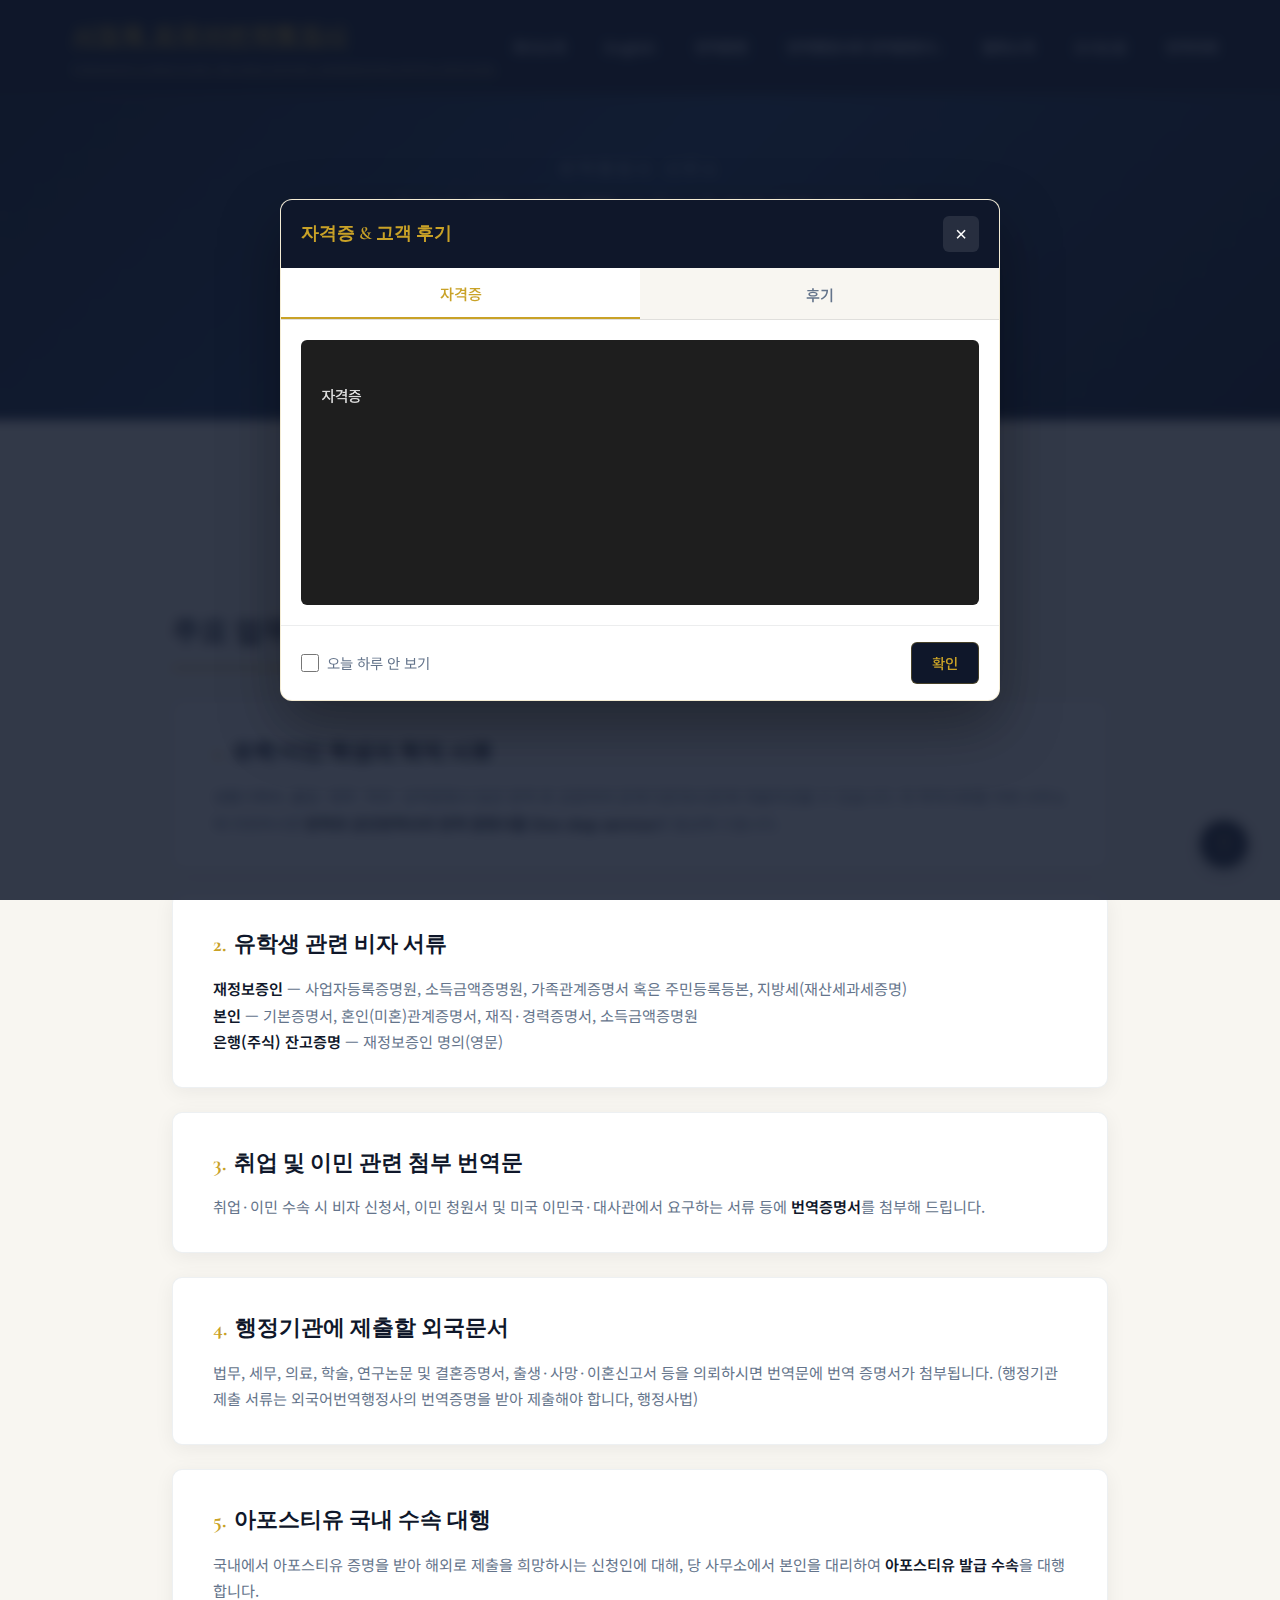
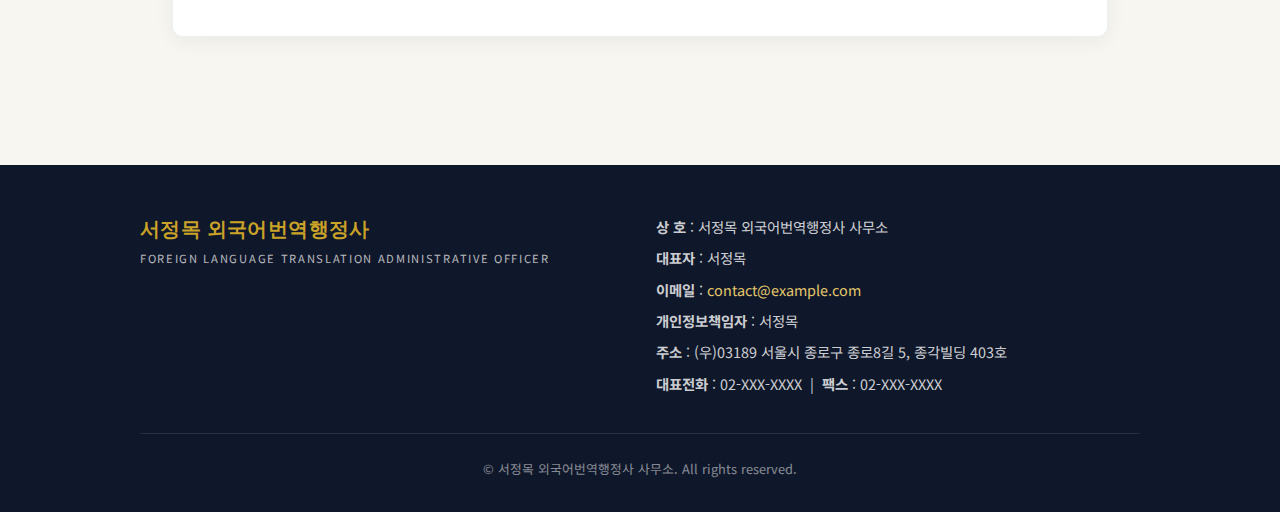
<file: index.html>
<!DOCTYPE html>
<html lang="ko">
<head>
  <meta charset="UTF-8" />
  <meta name="viewport" content="width=device-width, initial-scale=1.0" />
  <title>회사소개 | 서정목 외국어번역행정사</title>
  <link rel="preconnect" href="https://fonts.googleapis.com" />
  <link rel="preconnect" href="https://fonts.gstatic.com" crossorigin />
  <link href="https://fonts.googleapis.com/css2?family=Cormorant+Garamond:ital,wght@0,400;0,600;0,700;1,400&family=Noto+Sans+KR:wght@300;400;500;600;700&display=swap" rel="stylesheet" />
  <style>
    :root {
      --navy: #0f172a;
      --navy-mid: #1e3a5f;
      --navy-light: #2d4a6f;
      --gold: #c9a227;
      --gold-light: #e5c76b;
      --cream: #f8f6f1;
      --white: #ffffff;
      --text: #1e293b;
      --text-muted: #64748b;
    }

    * {
      margin: 0;
      padding: 0;
      box-sizing: border-box;
    }

    html {
      scroll-behavior: smooth;
    }

    body {
      font-family: 'Noto Sans KR', sans-serif;
      color: var(--text);
      background: var(--cream);
      line-height: 1.7;
      font-weight: 400;
    }

    .header {
      position: fixed;
      top: 0;
      left: 0;
      right: 0;
      z-index: 1000;
      background: rgba(15, 23, 42, 0.95);
      backdrop-filter: blur(12px);
      border-bottom: 1px solid rgba(201, 162, 39, 0.2);
      transition: background 0.3s ease;
    }

    .header-inner {
      max-width: 1200px;
      margin: 0 auto;
      padding: 1rem 2rem;
      display: flex;
      align-items: center;
      justify-content: space-between;
    }

    .logo {
      font-family: 'Cormorant Garamond', serif;
      font-size: 1.5rem;
      font-weight: 700;
      color: var(--gold);
      letter-spacing: 0.02em;
    }

    .logo-sub {
      font-size: 0.7rem;
      font-weight: 400;
      color: rgba(255,255,255,0.8);
      letter-spacing: 0.15em;
      text-transform: uppercase;
      margin-top: 2px;
      white-space: nowrap;
    }

    .nav {
      display: flex;
      align-items: center;
      gap: 0.5rem;
    }

    .nav a {
      color: rgba(255,255,255,0.9);
      text-decoration: none;
      font-size: 0.9rem;
      font-weight: 500;
      padding: 0.5rem 1rem;
      border-radius: 4px;
      transition: color 0.2s, background 0.2s;
      white-space: nowrap;
    }

    .nav a:hover {
      color: var(--gold-light);
      background: rgba(201, 162, 39, 0.1);
    }

    .nav-dropdown {
      position: relative;
    }

    .nav-dropdown > a::after {
      content: ' ▾';
      font-size: 0.7em;
      opacity: 0.8;
    }

    .nav-dropdown-menu {
      position: absolute;
      top: 100%;
      left: 0;
      min-width: 180px;
      background: var(--navy);
      border: 1px solid rgba(201, 162, 39, 0.2);
      border-radius: 6px;
      padding: 0.5rem 0;
      opacity: 0;
      visibility: hidden;
      transform: translateY(-8px);
      transition: opacity 0.2s, transform 0.2s, visibility 0.2s;
      box-shadow: 0 10px 40px rgba(0,0,0,0.3);
    }

    .nav-dropdown:hover .nav-dropdown-menu {
      opacity: 1;
      visibility: visible;
      transform: translateY(0);
    }

    .nav-dropdown-menu a {
      display: block;
      padding: 0.6rem 1.2rem;
      color: rgba(255,255,255,0.9);
      border: none;
      border-radius: 0;
    }

    .nav-dropdown-menu a:hover {
      background: rgba(201, 162, 39, 0.15);
      color: var(--gold-light);
    }

    .hero {
      min-height: 420px;
      background: linear-gradient(135deg, var(--navy) 0%, var(--navy-mid) 50%, #0f172a 100%);
      display: flex;
      align-items: center;
      justify-content: center;
      text-align: center;
      padding: 8rem 2rem 4rem;
      position: relative;
      overflow: hidden;
    }

    .hero::before {
      content: '';
      position: absolute;
      top: 0;
      left: 0;
      right: 0;
      bottom: 0;
      background: url("data:image/svg+xml,%3Csvg width='60' height='60' viewBox='0 0 60 60' xmlns='http://www.w3.org/2000/svg'%3E%3Cg fill='none' fill-rule='evenodd'%3E%3Cg fill='%23c9a227' fill-opacity='0.04'%3E%3Cpath d='M36 34v-4h-2v4h-4v2h4v4h2v-4h4v-2h-4zm0-30V0h-2v4h-4v2h4v4h2V6h4V4h-4zM6 34v-4H4v4H0v2h4v4h2v-4h4v-2H6zM6 4V0H4v4H0v2h4v4h2V6h4V4H6z'/%3E%3C/g%3E%3C/g%3E%3C/svg%3E");
      opacity: 0.6;
    }

    .hero-content {
      position: relative;
      z-index: 1;
    }

    .hero-tag {
      font-size: 0.75rem;
      letter-spacing: 0.25em;
      text-transform: uppercase;
      color: var(--gold);
      margin-bottom: 1rem;
      font-weight: 500;
    }

    .hero h1 {
      font-family: 'Cormorant Garamond', serif;
      font-size: clamp(2rem, 5vw, 3rem);
      font-weight: 700;
      color: var(--white);
      margin-bottom: 0.5rem;
      letter-spacing: 0.02em;
    }

    .hero p {
      color: rgba(255,255,255,0.85);
      font-size: 1.05rem;
      max-width: 560px;
      margin: 0 auto;
      font-weight: 300;
    }

    main {
      max-width: 1000px;
      margin: 0 auto;
      padding: 4rem 2rem 6rem;
    }

    .intro {
      text-align: center;
      margin-bottom: 4rem;
    }

    .intro p {
      font-size: 1.1rem;
      color: var(--text);
      max-width: 720px;
      margin: 0 auto 1rem;
    }

    .intro strong {
      color: var(--navy);
      font-weight: 600;
    }

    .section-title {
      font-family: 'Cormorant Garamond', serif;
      font-size: 1.75rem;
      font-weight: 700;
      color: var(--navy);
      margin-bottom: 2rem;
      padding-bottom: 0.75rem;
      border-bottom: 2px solid var(--gold);
      display: inline-block;
    }

    .services {
      display: grid;
      gap: 1.5rem;
    }

    .service-card {
      background: var(--white);
      border-radius: 10px;
      padding: 2rem 2rem 2rem 2.5rem;
      border: 1px solid rgba(30, 58, 95, 0.08);
      box-shadow: 0 4px 20px rgba(15, 23, 42, 0.06);
      transition: transform 0.25s ease, box-shadow 0.25s ease, border-color 0.25s;
      position: relative;
      overflow: hidden;
    }

    .service-card::before {
      content: '';
      position: absolute;
      left: 0;
      top: 0;
      bottom: 0;
      width: 4px;
      background: linear-gradient(180deg, var(--gold), var(--gold-light));
      opacity: 0;
      transition: opacity 0.25s;
    }

    .service-card:hover {
      transform: translateY(-4px);
      box-shadow: 0 12px 40px rgba(15, 23, 42, 0.12);
      border-color: rgba(201, 162, 39, 0.25);
    }

    .service-card:hover::before {
      opacity: 1;
    }

    .service-card h3 {
      font-family: 'Cormorant Garamond', serif;
      font-size: 1.35rem;
      font-weight: 600;
      color: var(--navy);
      margin-bottom: 0.75rem;
      display: flex;
      align-items: center;
      gap: 0.5rem;
    }

    .service-card h3 .num {
      color: var(--gold);
      font-weight: 700;
    }

    .service-card p {
      color: var(--text-muted);
      font-size: 0.95rem;
      line-height: 1.75;
    }

    .service-card p strong {
      color: var(--navy);
      font-weight: 600;
    }

    .back-to-top {
      position: fixed;
      bottom: 2rem;
      right: 2rem;
      width: 48px;
      height: 48px;
      background: var(--navy);
      color: var(--gold);
      border: 1px solid rgba(201, 162, 39, 0.3);
      border-radius: 50%;
      display: flex;
      align-items: center;
      justify-content: center;
      text-decoration: none;
      font-size: 1.25rem;
      opacity: 0.9;
      transition: transform 0.2s, opacity 0.2s;
      z-index: 100;
      box-shadow: 0 4px 20px rgba(15, 23, 42, 0.3);
    }

    .back-to-top:hover {
      opacity: 1;
      transform: translateY(-4px);
    }

    .footer {
      background: var(--navy);
      color: rgba(255,255,255,0.9);
      padding: 3rem 2rem 2rem;
      margin-top: 2rem;
    }

    .footer-inner {
      max-width: 1000px;
      margin: 0 auto;
      display: grid;
      grid-template-columns: 1fr 1fr;
      gap: 2rem;
      align-items: start;
    }

    .footer-brand .logo {
      color: var(--gold);
      font-size: 1.25rem;
    }

    .footer-brand .logo-sub {
      color: rgba(255,255,255,0.7);
      white-space: nowrap;
    }

    .footer-info {
      font-size: 0.9rem;
      line-height: 1.9;
      color: rgba(255,255,255,0.8);
    }

    .footer-info p {
      margin-bottom: 0.25rem;
    }

    .footer-info a {
      color: var(--gold-light);
      text-decoration: none;
    }

    .footer-info a:hover {
      text-decoration: underline;
    }

    .footer-bottom {
      max-width: 1000px;
      margin: 2rem auto 0;
      padding-top: 1.5rem;
      border-top: 1px solid rgba(255,255,255,0.1);
      font-size: 0.8rem;
      color: rgba(255,255,255,0.5);
      text-align: center;
    }

    @media (max-width: 768px) {
      .header-inner {
        flex-direction: column;
        gap: 1rem;
      }

      .nav {
        flex-wrap: nowrap;
        justify-content: flex-end;
        overflow-x: auto;
        -webkit-overflow-scrolling: touch;
        padding-bottom: 2px;
      }

      .nav a {
        font-size: 0.85rem;
        padding: 0.4rem 0.75rem;
        white-space: nowrap;
      }

      .hero {
        min-height: 360px;
        padding: 7rem 1.5rem 3rem;
      }

      .footer-inner {
        grid-template-columns: 1fr;
        text-align: center;
      }
    }

    /* 팝업 */
    .popup-overlay {
      position: fixed;
      inset: 0;
      background: rgba(15, 23, 42, 0.85);
      backdrop-filter: blur(6px);
      z-index: 2000;
      display: flex;
      align-items: center;
      justify-content: center;
      padding: 1.5rem;
      opacity: 0;
      visibility: hidden;
      transition: opacity 0.3s ease, visibility 0.3s ease;
    }

    .popup-overlay.is-open {
      opacity: 1;
      visibility: visible;
    }

    .popup-modal {
      background: var(--white);
      border-radius: 12px;
      max-width: 90vw;
      max-height: 90vh;
      width: 720px;
      box-shadow: 0 25px 60px rgba(0, 0, 0, 0.35);
      border: 1px solid rgba(201, 162, 39, 0.2);
      overflow: hidden;
      transform: scale(0.95);
      transition: transform 0.3s ease;
    }

    .popup-overlay.is-open .popup-modal {
      transform: scale(1);
    }

    .popup-header {
      display: flex;
      align-items: center;
      justify-content: space-between;
      padding: 1rem 1.25rem;
      background: var(--navy);
      color: var(--white);
    }

    .popup-header h3 {
      font-family: 'Cormorant Garamond', serif;
      font-size: 1.15rem;
      font-weight: 600;
      color: var(--gold);
    }

    .popup-close {
      width: 36px;
      height: 36px;
      border: none;
      background: rgba(255, 255, 255, 0.1);
      color: var(--white);
      border-radius: 6px;
      font-size: 1.25rem;
      cursor: pointer;
      display: flex;
      align-items: center;
      justify-content: center;
      transition: background 0.2s, color 0.2s;
    }

    .popup-close:hover {
      background: var(--gold);
      color: var(--navy);
    }

    .popup-tabs {
      display: flex;
      border-bottom: 1px solid rgba(15, 23, 42, 0.1);
      background: var(--cream);
    }

    .popup-tab {
      flex: 1;
      padding: 0.85rem 1rem;
      border: none;
      background: none;
      font-family: 'Noto Sans KR', sans-serif;
      font-size: 0.95rem;
      font-weight: 500;
      color: var(--text-muted);
      cursor: pointer;
      transition: color 0.2s, background 0.2s;
    }

    .popup-tab:hover {
      color: var(--navy);
    }

    .popup-tab.is-active {
      color: var(--gold);
      background: var(--white);
      border-bottom: 2px solid var(--gold);
    }

    .popup-body {
      padding: 1.25rem;
      max-height: 65vh;
      overflow-y: auto;
    }

    .popup-pane {
      display: none;
    }

    .popup-pane.is-active {
      display: block;
    }

    .popup-pane img {
      width: 100%;
      height: auto;
      display: block;
      border-radius: 6px;
    }

    .popup-footer {
      padding: 1rem 1.25rem;
      border-top: 1px solid rgba(15, 23, 42, 0.08);
      display: flex;
      align-items: center;
      justify-content: space-between;
      gap: 1rem;
      flex-wrap: wrap;
    }

    .popup-dont-show {
      display: flex;
      align-items: center;
      gap: 0.5rem;
      font-size: 0.9rem;
      color: var(--text-muted);
      cursor: pointer;
    }

    .popup-dont-show input {
      width: 18px;
      height: 18px;
      cursor: pointer;
      accent-color: var(--gold);
    }

    .popup-confirm {
      padding: 0.6rem 1.25rem;
      background: var(--navy);
      color: var(--gold);
      border: 1px solid rgba(201, 162, 39, 0.3);
      border-radius: 6px;
      font-family: 'Noto Sans KR', sans-serif;
      font-size: 0.9rem;
      font-weight: 500;
      cursor: pointer;
      transition: background 0.2s, color 0.2s;
    }

    .popup-confirm:hover {
      background: var(--navy-mid);
      color: var(--gold-light);
    }
  </style>
</head>
<body>
  <!-- 팝업: 자격증 / 후기 -->
  <div class="popup-overlay" id="welcomePopup" role="dialog" aria-modal="true" aria-labelledby="popupTitle">
    <div class="popup-modal">
      <div class="popup-header">
        <h3 id="popupTitle">자격증 &amp; 고객 후기</h3>
        <button type="button" class="popup-close" id="popupClose" aria-label="닫기">&times;</button>
      </div>
      <div class="popup-tabs">
        <button type="button" class="popup-tab is-active" data-tab="license">자격증</button>
        <button type="button" class="popup-tab" data-tab="review">후기</button>
      </div>
      <div class="popup-body">
        <div class="popup-pane is-active" id="pane-license">
          <img src="images/자격증.png" alt="외국어번역행정사 자격증" />
        </div>
        <div class="popup-pane" id="pane-review">
          <img src="images/후기.png" alt="고객 후기" />
        </div>
      </div>
      <div class="popup-footer">
        <label class="popup-dont-show">
          <input type="checkbox" id="popupDontShow" />
          오늘 하루 안 보기
        </label>
        <button type="button" class="popup-confirm" id="popupConfirm">확인</button>
      </div>
    </div>
  </div>

  <header class="header">
    <div class="header-inner">
      <a href="index.html" class="logo">
        서정목 외국어번역행정사
        <div class="logo-sub">Foreign Language Translation Administrative Officer</div>
      </a>
      <nav class="nav">
        <a href="index.html">회사소개</a>
        <a href="english.html">English</a>
        <a href="certificate.html">번역증명</a>
        <div class="nav-dropdown">
          <a href="admin.html">번역행정사와 번역증명서</a>
          <div class="nav-dropdown-menu">
            <a href="admin.html">번역행정사</a>
            <a href="cert-doc.html">번역증명서</a>
          </div>
        </div>
        <a href="association.html">협회소개</a>
        <a href="location.html">오시는길</a>
        <a href="request.html">번역의뢰</a>
      </nav>
    </div>
  </header>

  <section class="hero">
    <div class="hero-content">
      <p class="hero-tag">번역행정사 사무소</p>
      <h1>서정목 외국어번역행정사</h1>
      <p>관계기관 제출용 각종 서류의 번역 및 번역공증을 신뢰와 정확으로 발급해 드립니다.</p>
    </div>
  </section>

  <main>
    <section class="intro">
      <p>
        <strong>서정목 외국어번역행정사 사무소</strong>에서는 관계기관에 제출해야 할 각종 서류(법무, 세무, 의료, 학술 및 VISA 수속 관련)의 <strong>번역 및 번역공증</strong>을 발급해 드립니다.
      </p>
    </section>

    <h2 class="section-title">주요 업무 안내</h2>

    <div class="services">
      <article class="service-card">
        <h3><span class="num">1.</span> 유학·이민 학생의 학적 서류</h3>
        <p>생활기록부, 졸업·재학·학위·성적증명서 등은 번역 후 공증하여 관계기관(대사관)에 제출하셨을 수 있습니다. 위 학적서류를 저희 사무소에 의뢰하시면 <strong>번역과 공인번역사의 번역 증명서를 One stop service</strong>로 발급해 드립니다.</p>
      </article>

      <article class="service-card">
        <h3><span class="num">2.</span> 유학생 관련 비자 서류</h3>
        <p><strong>재정보증인</strong> — 사업자등록증명원, 소득금액증명원, 가족관계증명서 혹은 주민등록등본, 지방세(재산세과세증명)<br />
        <strong>본인</strong> — 기본증명서, 혼인(미혼)관계증명서, 재직·경력증명서, 소득금액증명원<br />
        <strong>은행(주식) 잔고증명</strong> — 재정보증인 명의(영문)</p>
      </article>

      <article class="service-card">
        <h3><span class="num">3.</span> 취업 및 이민 관련 첨부 번역문</h3>
        <p>취업·이민 수속 시 비자 신청서, 이민 청원서 및 미국 이민국·대사관에서 요구하는 서류 등에 <strong>번역증명서</strong>를 첨부해 드립니다.</p>
      </article>

      <article class="service-card">
        <h3><span class="num">4.</span> 행정기관에 제출할 외국문서</h3>
        <p>법무, 세무, 의료, 학술, 연구논문 및 결혼증명서, 출생·사망·이혼신고서 등을 의뢰하시면 번역문에 번역 증명서가 첨부됩니다. (행정기관 제출 서류는 외국어번역행정사의 번역증명을 받아 제출해야 합니다, 행정사법)</p>
      </article>

      <article class="service-card">
        <h3><span class="num">5.</span> 아포스티유 국내 수속 대행</h3>
        <p>국내에서 아포스티유 증명을 받아 해외로 제출을 희망하시는 신청인에 대해, 당 사무소에서 본인을 대리하여 <strong>아포스티유 발급 수속</strong>을 대행합니다.</p>
      </article>
    </div>
  </main>

  <footer class="footer">
    <div class="footer-inner">
      <div class="footer-brand">
        <div class="logo">서정목 외국어번역행정사</div>
        <div class="logo-sub">Foreign Language Translation Administrative Officer</div>
      </div>
      <div class="footer-info">
        <p><strong>상 호</strong> : 서정목 외국어번역행정사 사무소</p>
        <p><strong>대표자</strong> : 서정목</p>
        <p><strong>이메일</strong> : <a href="mailto:contact@example.com">contact@example.com</a></p>
        <p><strong>개인정보책임자</strong> : 서정목</p>
        <p><strong>주소</strong> : (우)03189 서울시 종로구 종로8길 5, 종각빌딩 403호</p>
        <p><strong>대표전화</strong> : 02-XXX-XXXX &nbsp;|&nbsp; <strong>팩스</strong> : 02-XXX-XXXX</p>
      </div>
    </div>
    <div class="footer-bottom">
      © 서정목 외국어번역행정사 사무소. All rights reserved.
    </div>
  </footer>

  <a href="#" class="back-to-top" aria-label="맨 위로">↑</a>

  <script>
    (function () {
      var POPUP_KEY = 'welcomePopupHideUntil';

      function getTodayStr() {
        var d = new Date();
        return d.getFullYear() + '-' + String(d.getMonth() + 1).padStart(2, '0') + '-' + String(d.getDate()).padStart(2, '0');
      }

      function shouldShowPopup() {
        try {
          var hideUntil = localStorage.getItem(POPUP_KEY);
          if (!hideUntil) return true;
          return getTodayStr() > hideUntil;
        } catch (e) {
          return true;
        }
      }

      function setDontShowToday() {
        try {
          localStorage.setItem(POPUP_KEY, getTodayStr());
        } catch (e) {}
      }

      var overlay = document.getElementById('welcomePopup');
      var btnClose = document.getElementById('popupClose');
      var btnConfirm = document.getElementById('popupConfirm');
      var dontShow = document.getElementById('popupDontShow');
      var tabs = document.querySelectorAll('.popup-tab');
      var panes = document.querySelectorAll('.popup-pane');

      function openPopup() {
        overlay.classList.add('is-open');
        document.body.style.overflow = 'hidden';
      }

      function closePopup() {
        overlay.classList.remove('is-open');
        document.body.style.overflow = '';
        if (dontShow && dontShow.checked) {
          setDontShowToday();
        }
      }

      tabs.forEach(function (tab) {
        tab.addEventListener('click', function () {
          var target = this.getAttribute('data-tab');
          tabs.forEach(function (t) { t.classList.remove('is-active'); });
          panes.forEach(function (p) {
            p.classList.remove('is-active');
            if (p.id === 'pane-' + target) p.classList.add('is-active');
          });
          this.classList.add('is-active');
        });
      });

      if (btnClose) btnClose.addEventListener('click', closePopup);
      if (btnConfirm) btnConfirm.addEventListener('click', closePopup);

      overlay.addEventListener('click', function (e) {
        if (e.target === overlay) closePopup();
      });

      document.addEventListener('keydown', function (e) {
        if (e.key === 'Escape' && overlay.classList.contains('is-open')) closePopup();
      });

      if (shouldShowPopup()) {
        openPopup();
      }
    })();
  </script>
</body>
</html>
</file>
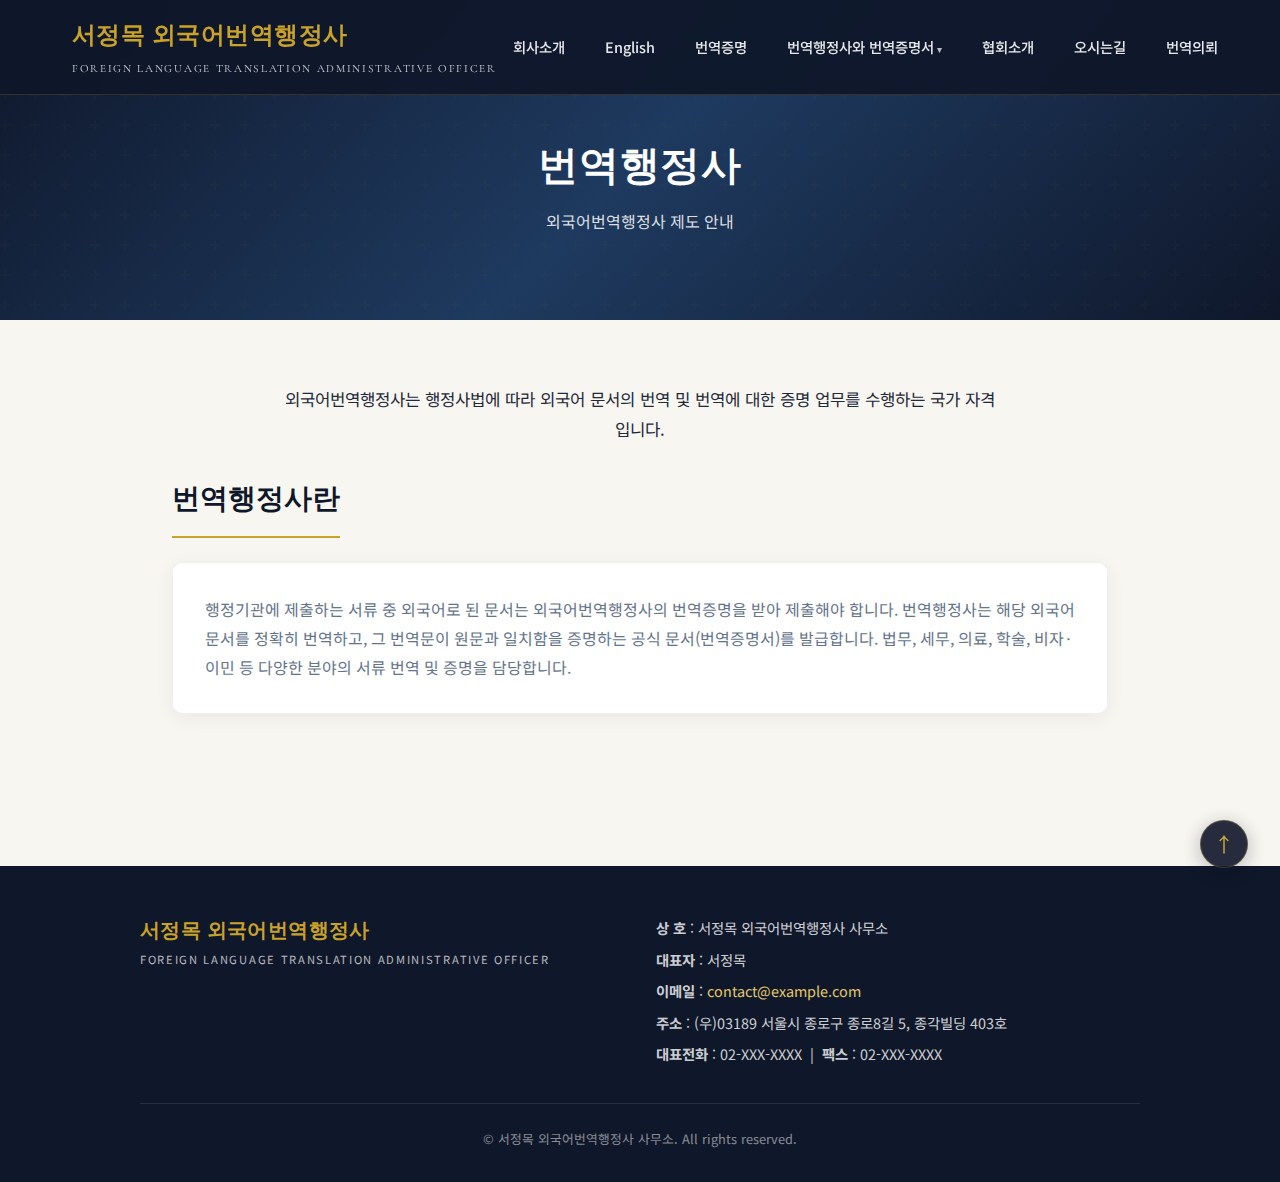
<file: admin.html>
<!DOCTYPE html>
<html lang="ko">
<head>
  <meta charset="UTF-8" />
  <meta name="viewport" content="width=device-width, initial-scale=1.0" />
  <title>번역행정사 | 서정목 외국어번역행정사</title>
  <link rel="preconnect" href="https://fonts.googleapis.com" />
  <link rel="preconnect" href="https://fonts.gstatic.com" crossorigin />
  <link href="https://fonts.googleapis.com/css2?family=Cormorant+Garamond:ital,wght@0,400;0,600;0,700&family=Noto+Sans+KR:wght@300;400;500;600;700&display=swap" rel="stylesheet" />
  <link rel="stylesheet" href="style.css" />
</head>
<body>
  <header class="header">
    <div class="header-inner">
      <a href="index.html" class="logo">
        서정목 외국어번역행정사
        <div class="logo-sub">Foreign Language Translation Administrative Officer</div>
      </a>
      <nav class="nav">
        <a href="index.html">회사소개</a>
        <a href="english.html">English</a>
        <a href="certificate.html">번역증명</a>
        <div class="nav-dropdown">
          <a href="admin.html">번역행정사와 번역증명서</a>
          <div class="nav-dropdown-menu">
            <a href="admin.html">번역행정사</a>
            <a href="cert-doc.html">번역증명서</a>
          </div>
        </div>
        <a href="association.html">협회소개</a>
        <a href="location.html">오시는길</a>
        <a href="request.html">번역의뢰</a>
      </nav>
    </div>
  </header>

  <section class="hero">
    <div class="hero-content">
      <h1>번역행정사</h1>
      <p>외국어번역행정사 제도 안내</p>
    </div>
  </section>

  <main>
    <section class="page-intro">
      <p>외국어번역행정사는 행정사법에 따라 외국어 문서의 번역 및 번역에 대한 증명 업무를 수행하는 국가 자격입니다.</p>
    </section>
    <h2 class="section-title">번역행정사란</h2>
    <div class="content-block">
      <p>행정기관에 제출하는 서류 중 외국어로 된 문서는 외국어번역행정사의 번역증명을 받아 제출해야 합니다. 번역행정사는 해당 외국어 문서를 정확히 번역하고, 그 번역문이 원문과 일치함을 증명하는 공식 문서(번역증명서)를 발급합니다. 법무, 세무, 의료, 학술, 비자·이민 등 다양한 분야의 서류 번역 및 증명을 담당합니다.</p>
    </div>
  </main>

  <footer class="footer">
    <div class="footer-inner">
      <div class="footer-brand">
        <div class="logo">서정목 외국어번역행정사</div>
        <div class="logo-sub">Foreign Language Translation Administrative Officer</div>
      </div>
      <div class="footer-info">
        <p><strong>상 호</strong> : 서정목 외국어번역행정사 사무소</p>
        <p><strong>대표자</strong> : 서정목</p>
        <p><strong>이메일</strong> : <a href="mailto:contact@example.com">contact@example.com</a></p>
        <p><strong>주소</strong> : (우)03189 서울시 종로구 종로8길 5, 종각빌딩 403호</p>
        <p><strong>대표전화</strong> : 02-XXX-XXXX &nbsp;|&nbsp; <strong>팩스</strong> : 02-XXX-XXXX</p>
      </div>
    </div>
    <div class="footer-bottom">© 서정목 외국어번역행정사 사무소. All rights reserved.</div>
  </footer>
  <a href="#" class="back-to-top" aria-label="맨 위로">↑</a>
</body>
</html>
</file>
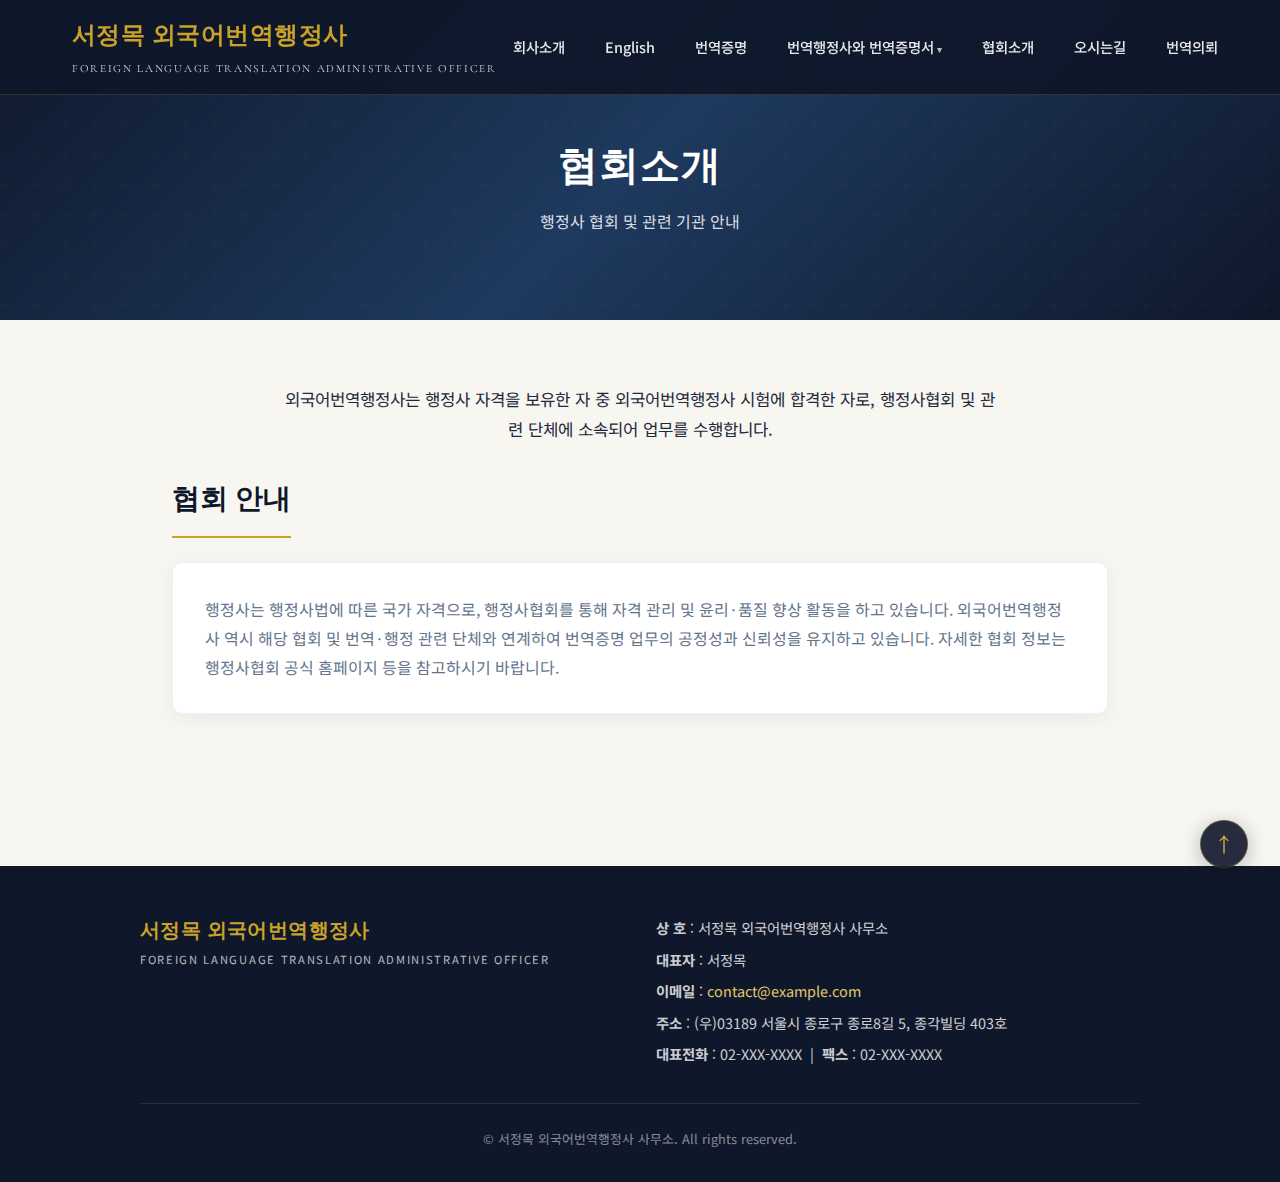
<file: association.html>
<!DOCTYPE html>
<html lang="ko">
<head>
  <meta charset="UTF-8" />
  <meta name="viewport" content="width=device-width, initial-scale=1.0" />
  <title>협회소개 | 서정목 외국어번역행정사</title>
  <link rel="preconnect" href="https://fonts.googleapis.com" />
  <link rel="preconnect" href="https://fonts.gstatic.com" crossorigin />
  <link href="https://fonts.googleapis.com/css2?family=Cormorant+Garamond:ital,wght@0,400;0,600;0,700&family=Noto+Sans+KR:wght@300;400;500;600;700&display=swap" rel="stylesheet" />
  <link rel="stylesheet" href="style.css" />
</head>
<body>
  <header class="header">
    <div class="header-inner">
      <a href="index.html" class="logo">
        서정목 외국어번역행정사
        <div class="logo-sub">Foreign Language Translation Administrative Officer</div>
      </a>
      <nav class="nav">
        <a href="index.html">회사소개</a>
        <a href="english.html">English</a>
        <a href="certificate.html">번역증명</a>
        <div class="nav-dropdown">
          <a href="admin.html">번역행정사와 번역증명서</a>
          <div class="nav-dropdown-menu">
            <a href="admin.html">번역행정사</a>
            <a href="cert-doc.html">번역증명서</a>
          </div>
        </div>
        <a href="association.html">협회소개</a>
        <a href="location.html">오시는길</a>
        <a href="request.html">번역의뢰</a>
      </nav>
    </div>
  </header>

  <section class="hero">
    <div class="hero-content">
      <h1>협회소개</h1>
      <p>행정사 협회 및 관련 기관 안내</p>
    </div>
  </section>

  <main>
    <section class="page-intro">
      <p>외국어번역행정사는 행정사 자격을 보유한 자 중 외국어번역행정사 시험에 합격한 자로, 행정사협회 및 관련 단체에 소속되어 업무를 수행합니다.</p>
    </section>
    <h2 class="section-title">협회 안내</h2>
    <div class="content-block">
      <p>행정사는 행정사법에 따른 국가 자격으로, 행정사협회를 통해 자격 관리 및 윤리·품질 향상 활동을 하고 있습니다. 외국어번역행정사 역시 해당 협회 및 번역·행정 관련 단체와 연계하여 번역증명 업무의 공정성과 신뢰성을 유지하고 있습니다. 자세한 협회 정보는 행정사협회 공식 홈페이지 등을 참고하시기 바랍니다.</p>
    </div>
  </main>

  <footer class="footer">
    <div class="footer-inner">
      <div class="footer-brand">
        <div class="logo">서정목 외국어번역행정사</div>
        <div class="logo-sub">Foreign Language Translation Administrative Officer</div>
      </div>
      <div class="footer-info">
        <p><strong>상 호</strong> : 서정목 외국어번역행정사 사무소</p>
        <p><strong>대표자</strong> : 서정목</p>
        <p><strong>이메일</strong> : <a href="mailto:contact@example.com">contact@example.com</a></p>
        <p><strong>주소</strong> : (우)03189 서울시 종로구 종로8길 5, 종각빌딩 403호</p>
        <p><strong>대표전화</strong> : 02-XXX-XXXX &nbsp;|&nbsp; <strong>팩스</strong> : 02-XXX-XXXX</p>
      </div>
    </div>
    <div class="footer-bottom">© 서정목 외국어번역행정사 사무소. All rights reserved.</div>
  </footer>
  <a href="#" class="back-to-top" aria-label="맨 위로">↑</a>
</body>
</html>
</file>
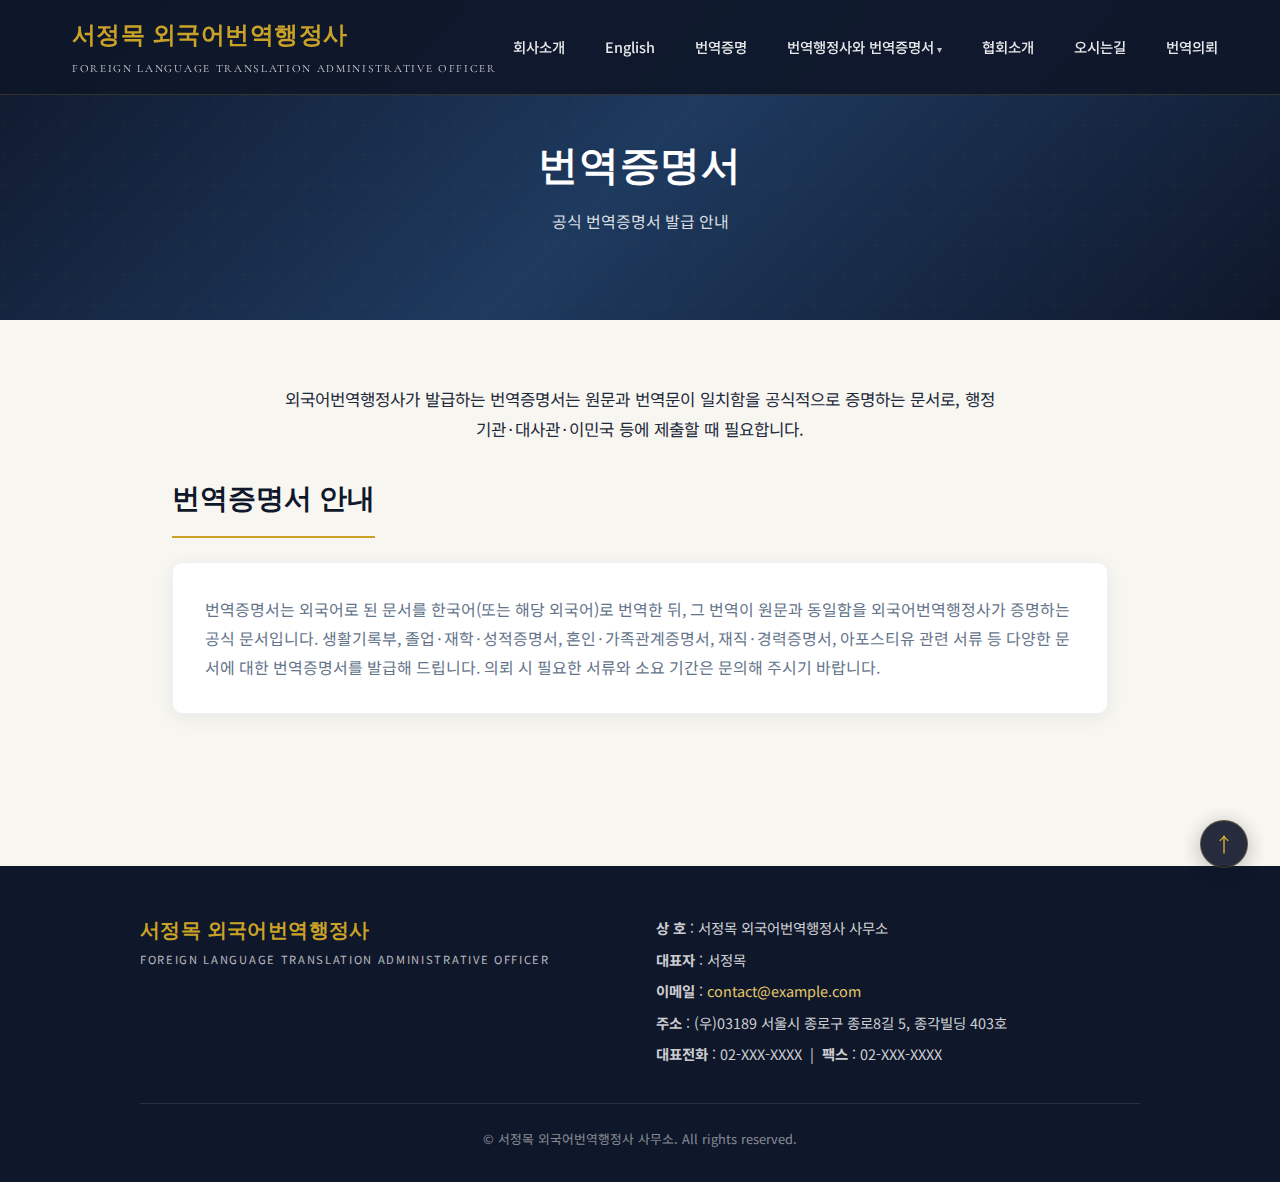
<file: cert-doc.html>
<!DOCTYPE html>
<html lang="ko">
<head>
  <meta charset="UTF-8" />
  <meta name="viewport" content="width=device-width, initial-scale=1.0" />
  <title>번역증명서 | 서정목 외국어번역행정사</title>
  <link rel="preconnect" href="https://fonts.googleapis.com" />
  <link rel="preconnect" href="https://fonts.gstatic.com" crossorigin />
  <link href="https://fonts.googleapis.com/css2?family=Cormorant+Garamond:ital,wght@0,400;0,600;0,700&family=Noto+Sans+KR:wght@300;400;500;600;700&display=swap" rel="stylesheet" />
  <link rel="stylesheet" href="style.css" />
</head>
<body>
  <header class="header">
    <div class="header-inner">
      <a href="index.html" class="logo">
        서정목 외국어번역행정사
        <div class="logo-sub">Foreign Language Translation Administrative Officer</div>
      </a>
      <nav class="nav">
        <a href="index.html">회사소개</a>
        <a href="english.html">English</a>
        <a href="certificate.html">번역증명</a>
        <div class="nav-dropdown">
          <a href="admin.html">번역행정사와 번역증명서</a>
          <div class="nav-dropdown-menu">
            <a href="admin.html">번역행정사</a>
            <a href="cert-doc.html">번역증명서</a>
          </div>
        </div>
        <a href="association.html">협회소개</a>
        <a href="location.html">오시는길</a>
        <a href="request.html">번역의뢰</a>
      </nav>
    </div>
  </header>

  <section class="hero">
    <div class="hero-content">
      <h1>번역증명서</h1>
      <p>공식 번역증명서 발급 안내</p>
    </div>
  </section>

  <main>
    <section class="page-intro">
      <p>외국어번역행정사가 발급하는 번역증명서는 원문과 번역문이 일치함을 공식적으로 증명하는 문서로, 행정기관·대사관·이민국 등에 제출할 때 필요합니다.</p>
    </section>
    <h2 class="section-title">번역증명서 안내</h2>
    <div class="content-block">
      <p>번역증명서는 외국어로 된 문서를 한국어(또는 해당 외국어)로 번역한 뒤, 그 번역이 원문과 동일함을 외국어번역행정사가 증명하는 공식 문서입니다. 생활기록부, 졸업·재학·성적증명서, 혼인·가족관계증명서, 재직·경력증명서, 아포스티유 관련 서류 등 다양한 문서에 대한 번역증명서를 발급해 드립니다. 의뢰 시 필요한 서류와 소요 기간은 문의해 주시기 바랍니다.</p>
    </div>
  </main>

  <footer class="footer">
    <div class="footer-inner">
      <div class="footer-brand">
        <div class="logo">서정목 외국어번역행정사</div>
        <div class="logo-sub">Foreign Language Translation Administrative Officer</div>
      </div>
      <div class="footer-info">
        <p><strong>상 호</strong> : 서정목 외국어번역행정사 사무소</p>
        <p><strong>대표자</strong> : 서정목</p>
        <p><strong>이메일</strong> : <a href="mailto:contact@example.com">contact@example.com</a></p>
        <p><strong>주소</strong> : (우)03189 서울시 종로구 종로8길 5, 종각빌딩 403호</p>
        <p><strong>대표전화</strong> : 02-XXX-XXXX &nbsp;|&nbsp; <strong>팩스</strong> : 02-XXX-XXXX</p>
      </div>
    </div>
    <div class="footer-bottom">© 서정목 외국어번역행정사 사무소. All rights reserved.</div>
  </footer>
  <a href="#" class="back-to-top" aria-label="맨 위로">↑</a>
</body>
</html>
</file>
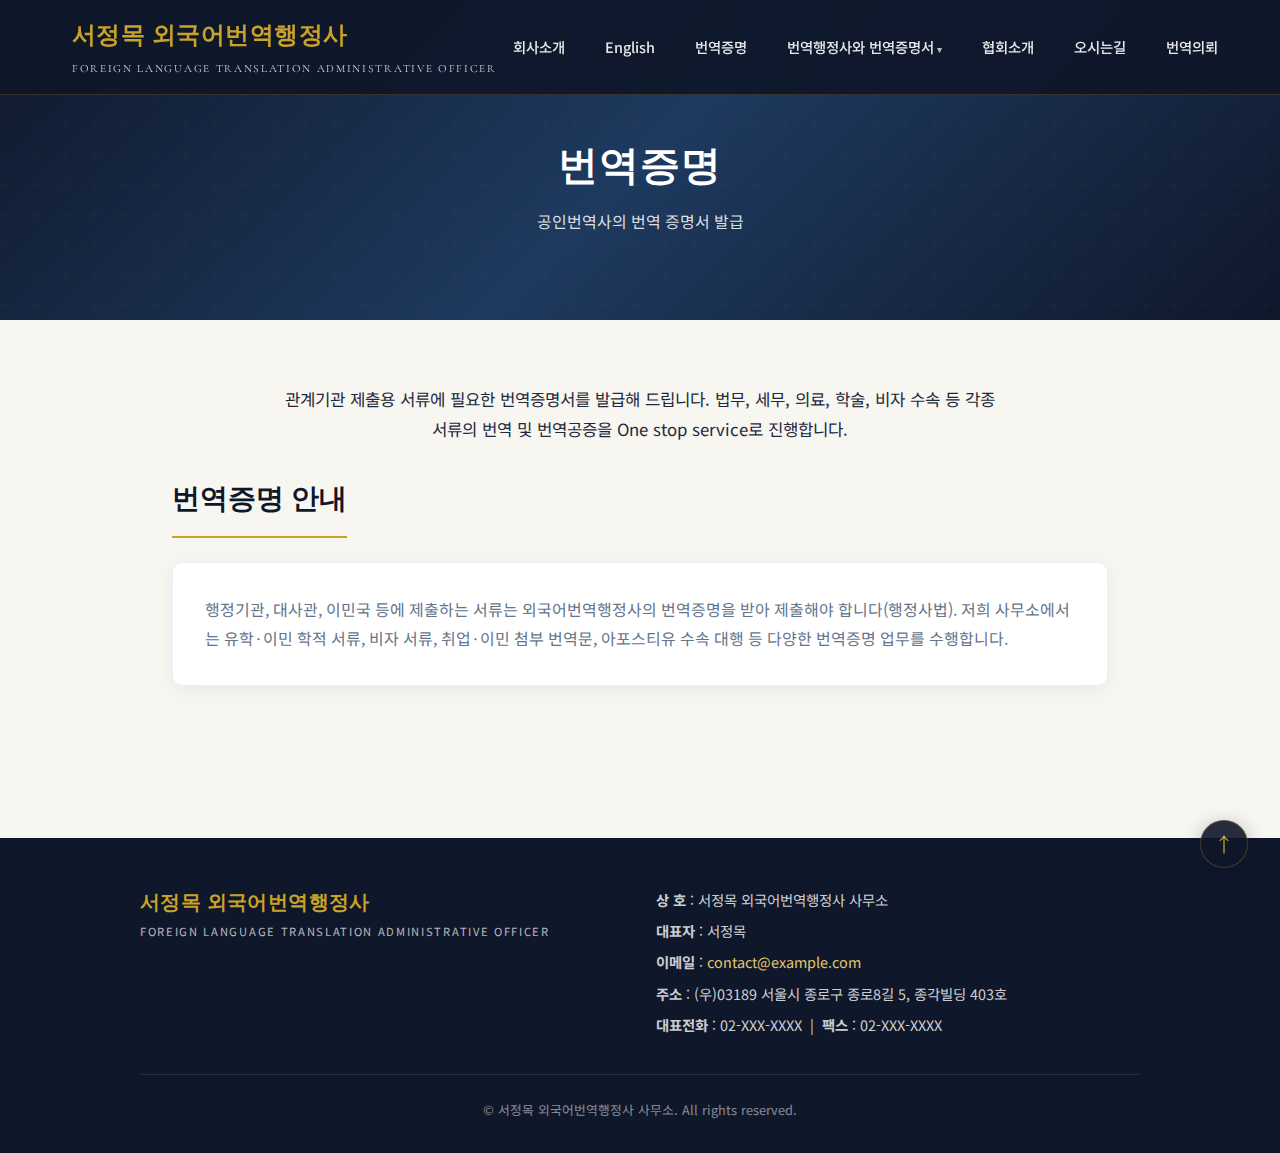
<file: certificate.html>
<!DOCTYPE html>
<html lang="ko">
<head>
  <meta charset="UTF-8" />
  <meta name="viewport" content="width=device-width, initial-scale=1.0" />
  <title>번역증명 | 서정목 외국어번역행정사</title>
  <link rel="preconnect" href="https://fonts.googleapis.com" />
  <link rel="preconnect" href="https://fonts.gstatic.com" crossorigin />
  <link href="https://fonts.googleapis.com/css2?family=Cormorant+Garamond:ital,wght@0,400;0,600;0,700&family=Noto+Sans+KR:wght@300;400;500;600;700&display=swap" rel="stylesheet" />
  <link rel="stylesheet" href="style.css" />
</head>
<body>
  <header class="header">
    <div class="header-inner">
      <a href="index.html" class="logo">
        서정목 외국어번역행정사
        <div class="logo-sub">Foreign Language Translation Administrative Officer</div>
      </a>
      <nav class="nav">
        <a href="index.html">회사소개</a>
        <a href="english.html">English</a>
        <a href="certificate.html">번역증명</a>
        <div class="nav-dropdown">
          <a href="admin.html">번역행정사와 번역증명서</a>
          <div class="nav-dropdown-menu">
            <a href="admin.html">번역행정사</a>
            <a href="cert-doc.html">번역증명서</a>
          </div>
        </div>
        <a href="association.html">협회소개</a>
        <a href="location.html">오시는길</a>
        <a href="request.html">번역의뢰</a>
      </nav>
    </div>
  </header>

  <section class="hero">
    <div class="hero-content">
      <h1>번역증명</h1>
      <p>공인번역사의 번역 증명서 발급</p>
    </div>
  </section>

  <main>
    <section class="page-intro">
      <p>관계기관 제출용 서류에 필요한 번역증명서를 발급해 드립니다. 법무, 세무, 의료, 학술, 비자 수속 등 각종 서류의 번역 및 번역공증을 One stop service로 진행합니다.</p>
    </section>
    <h2 class="section-title">번역증명 안내</h2>
    <div class="content-block">
      <p>행정기관, 대사관, 이민국 등에 제출하는 서류는 외국어번역행정사의 번역증명을 받아 제출해야 합니다(행정사법). 저희 사무소에서는 유학·이민 학적 서류, 비자 서류, 취업·이민 첨부 번역문, 아포스티유 수속 대행 등 다양한 번역증명 업무를 수행합니다.</p>
    </div>
  </main>

  <footer class="footer">
    <div class="footer-inner">
      <div class="footer-brand">
        <div class="logo">서정목 외국어번역행정사</div>
        <div class="logo-sub">Foreign Language Translation Administrative Officer</div>
      </div>
      <div class="footer-info">
        <p><strong>상 호</strong> : 서정목 외국어번역행정사 사무소</p>
        <p><strong>대표자</strong> : 서정목</p>
        <p><strong>이메일</strong> : <a href="mailto:contact@example.com">contact@example.com</a></p>
        <p><strong>주소</strong> : (우)03189 서울시 종로구 종로8길 5, 종각빌딩 403호</p>
        <p><strong>대표전화</strong> : 02-XXX-XXXX &nbsp;|&nbsp; <strong>팩스</strong> : 02-XXX-XXXX</p>
      </div>
    </div>
    <div class="footer-bottom">© 서정목 외국어번역행정사 사무소. All rights reserved.</div>
  </footer>
  <a href="#" class="back-to-top" aria-label="맨 위로">↑</a>
</body>
</html>
</file>
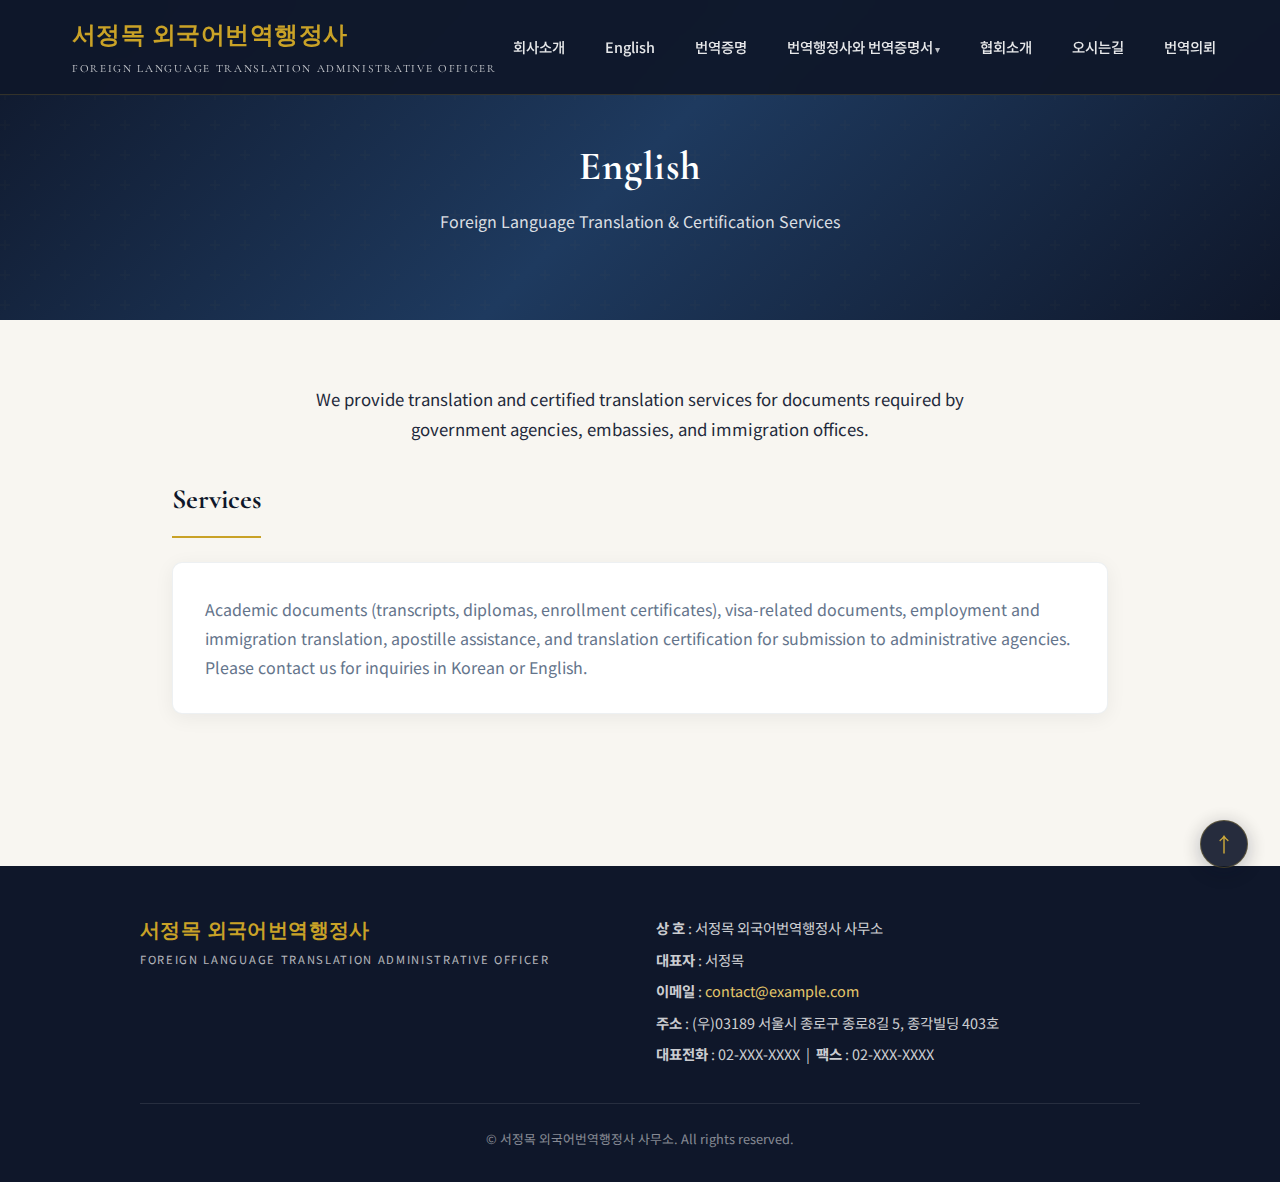
<file: english.html>
<!DOCTYPE html>
<html lang="en">
<head>
  <meta charset="UTF-8" />
  <meta name="viewport" content="width=device-width, initial-scale=1.0" />
  <title>English | Seo Jeong-mok Foreign Language Translation Administrative Officer</title>
  <link rel="preconnect" href="https://fonts.googleapis.com" />
  <link rel="preconnect" href="https://fonts.gstatic.com" crossorigin />
  <link href="https://fonts.googleapis.com/css2?family=Cormorant+Garamond:ital,wght@0,400;0,600;0,700&family=Noto+Sans+KR:wght@300;400;500;600;700&display=swap" rel="stylesheet" />
  <link rel="stylesheet" href="style.css" />
</head>
<body>
  <header class="header">
    <div class="header-inner">
      <a href="index.html" class="logo">
        서정목 외국어번역행정사
        <div class="logo-sub">Foreign Language Translation Administrative Officer</div>
      </a>
      <nav class="nav">
        <a href="index.html">회사소개</a>
        <a href="english.html">English</a>
        <a href="certificate.html">번역증명</a>
        <div class="nav-dropdown">
          <a href="admin.html">번역행정사와 번역증명서</a>
          <div class="nav-dropdown-menu">
            <a href="admin.html">번역행정사</a>
            <a href="cert-doc.html">번역증명서</a>
          </div>
        </div>
        <a href="association.html">협회소개</a>
        <a href="location.html">오시는길</a>
        <a href="request.html">번역의뢰</a>
      </nav>
    </div>
  </header>

  <section class="hero">
    <div class="hero-content">
      <h1>English</h1>
      <p>Foreign Language Translation &amp; Certification Services</p>
    </div>
  </section>

  <main>
    <section class="page-intro">
      <p>We provide translation and certified translation services for documents required by government agencies, embassies, and immigration offices.</p>
    </section>
    <h2 class="section-title">Services</h2>
    <div class="content-block">
      <p>Academic documents (transcripts, diplomas, enrollment certificates), visa-related documents, employment and immigration translation, apostille assistance, and translation certification for submission to administrative agencies. Please contact us for inquiries in Korean or English.</p>
    </div>
  </main>

  <footer class="footer">
    <div class="footer-inner">
      <div class="footer-brand">
        <div class="logo">서정목 외국어번역행정사</div>
        <div class="logo-sub">Foreign Language Translation Administrative Officer</div>
      </div>
      <div class="footer-info">
        <p><strong>상 호</strong> : 서정목 외국어번역행정사 사무소</p>
        <p><strong>대표자</strong> : 서정목</p>
        <p><strong>이메일</strong> : <a href="mailto:contact@example.com">contact@example.com</a></p>
        <p><strong>주소</strong> : (우)03189 서울시 종로구 종로8길 5, 종각빌딩 403호</p>
        <p><strong>대표전화</strong> : 02-XXX-XXXX &nbsp;|&nbsp; <strong>팩스</strong> : 02-XXX-XXXX</p>
      </div>
    </div>
    <div class="footer-bottom">© 서정목 외국어번역행정사 사무소. All rights reserved.</div>
  </footer>
  <a href="#" class="back-to-top" aria-label="맨 위로">↑</a>
</body>
</html>
</file>
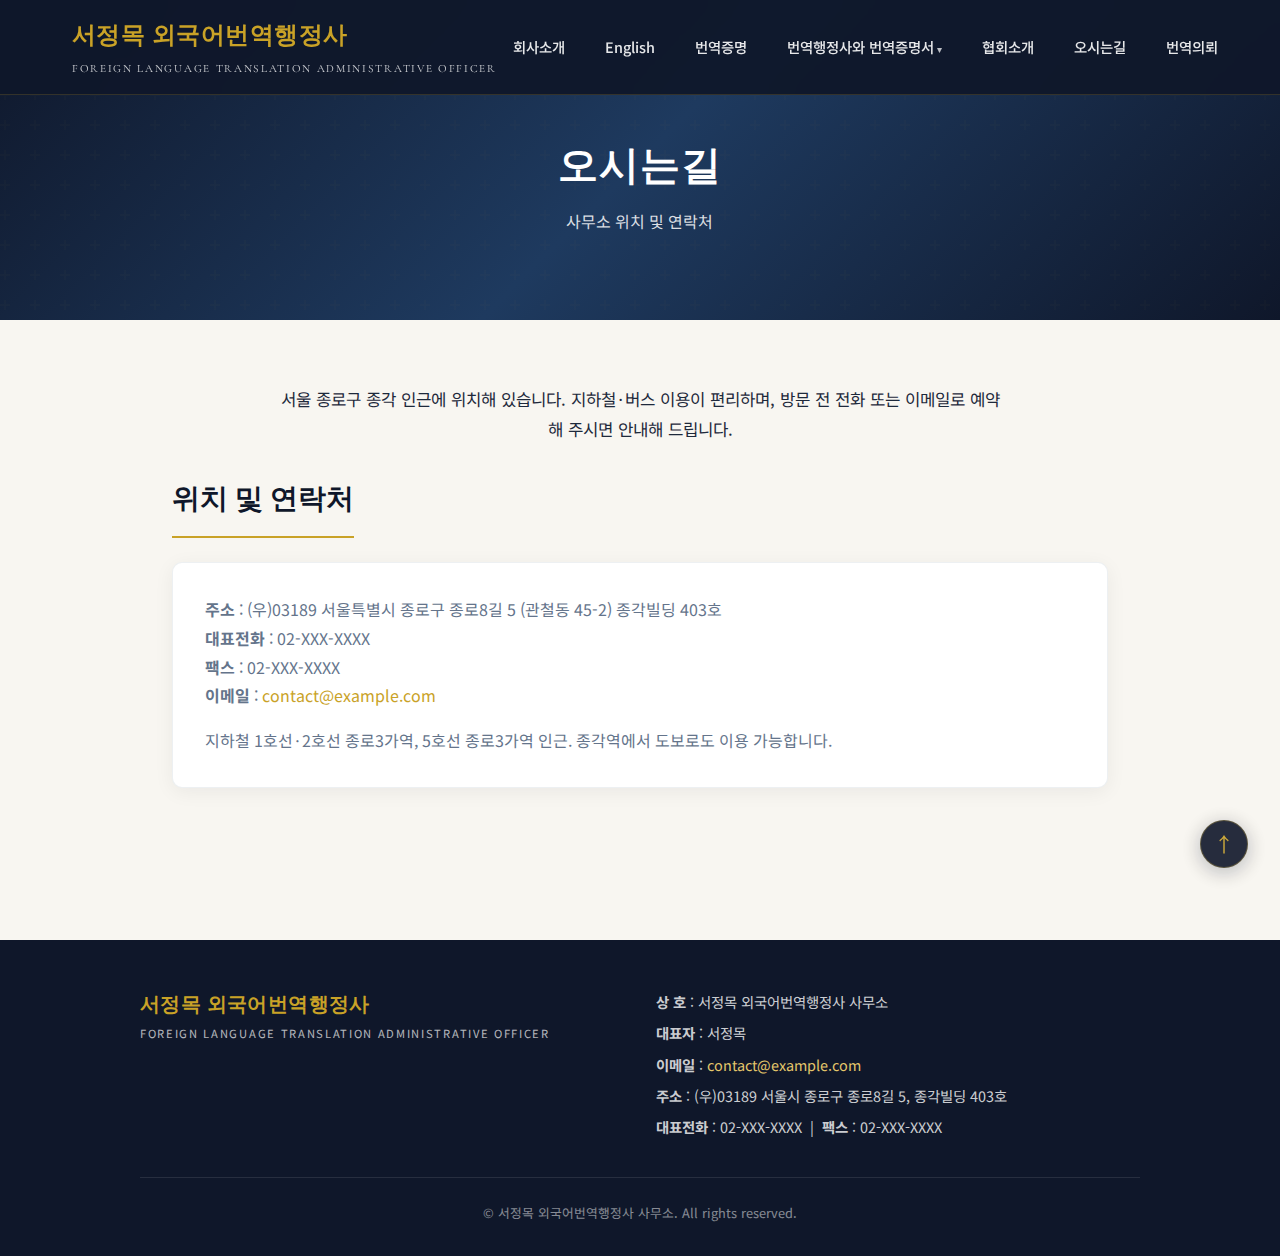
<file: location.html>
<!DOCTYPE html>
<html lang="ko">
<head>
  <meta charset="UTF-8" />
  <meta name="viewport" content="width=device-width, initial-scale=1.0" />
  <title>오시는길 | 서정목 외국어번역행정사</title>
  <link rel="preconnect" href="https://fonts.googleapis.com" />
  <link rel="preconnect" href="https://fonts.gstatic.com" crossorigin />
  <link href="https://fonts.googleapis.com/css2?family=Cormorant+Garamond:ital,wght@0,400;0,600;0,700&family=Noto+Sans+KR:wght@300;400;500;600;700&display=swap" rel="stylesheet" />
  <link rel="stylesheet" href="style.css" />
</head>
<body>
  <header class="header">
    <div class="header-inner">
      <a href="index.html" class="logo">
        서정목 외국어번역행정사
        <div class="logo-sub">Foreign Language Translation Administrative Officer</div>
      </a>
      <nav class="nav">
        <a href="index.html">회사소개</a>
        <a href="english.html">English</a>
        <a href="certificate.html">번역증명</a>
        <div class="nav-dropdown">
          <a href="admin.html">번역행정사와 번역증명서</a>
          <div class="nav-dropdown-menu">
            <a href="admin.html">번역행정사</a>
            <a href="cert-doc.html">번역증명서</a>
          </div>
        </div>
        <a href="association.html">협회소개</a>
        <a href="location.html">오시는길</a>
        <a href="request.html">번역의뢰</a>
      </nav>
    </div>
  </header>

  <section class="hero">
    <div class="hero-content">
      <h1>오시는길</h1>
      <p>사무소 위치 및 연락처</p>
    </div>
  </section>

  <main>
    <section class="page-intro">
      <p>서울 종로구 종각 인근에 위치해 있습니다. 지하철·버스 이용이 편리하며, 방문 전 전화 또는 이메일로 예약해 주시면 안내해 드립니다.</p>
    </section>
    <h2 class="section-title">위치 및 연락처</h2>
    <div class="content-block">
      <p><strong>주소</strong> : (우)03189 서울특별시 종로구 종로8길 5 (관철동 45-2) 종각빌딩 403호</p>
      <p><strong>대표전화</strong> : 02-XXX-XXXX</p>
      <p><strong>팩스</strong> : 02-XXX-XXXX</p>
      <p><strong>이메일</strong> : <a href="mailto:contact@example.com">contact@example.com</a></p>
      <p style="margin-top: 1rem;">지하철 1호선·2호선 종로3가역, 5호선 종로3가역 인근. 종각역에서 도보로도 이용 가능합니다.</p>
    </div>
  </main>

  <footer class="footer">
    <div class="footer-inner">
      <div class="footer-brand">
        <div class="logo">서정목 외국어번역행정사</div>
        <div class="logo-sub">Foreign Language Translation Administrative Officer</div>
      </div>
      <div class="footer-info">
        <p><strong>상 호</strong> : 서정목 외국어번역행정사 사무소</p>
        <p><strong>대표자</strong> : 서정목</p>
        <p><strong>이메일</strong> : <a href="mailto:contact@example.com">contact@example.com</a></p>
        <p><strong>주소</strong> : (우)03189 서울시 종로구 종로8길 5, 종각빌딩 403호</p>
        <p><strong>대표전화</strong> : 02-XXX-XXXX &nbsp;|&nbsp; <strong>팩스</strong> : 02-XXX-XXXX</p>
      </div>
    </div>
    <div class="footer-bottom">© 서정목 외국어번역행정사 사무소. All rights reserved.</div>
  </footer>
  <a href="#" class="back-to-top" aria-label="맨 위로">↑</a>
</body>
</html>
</file>
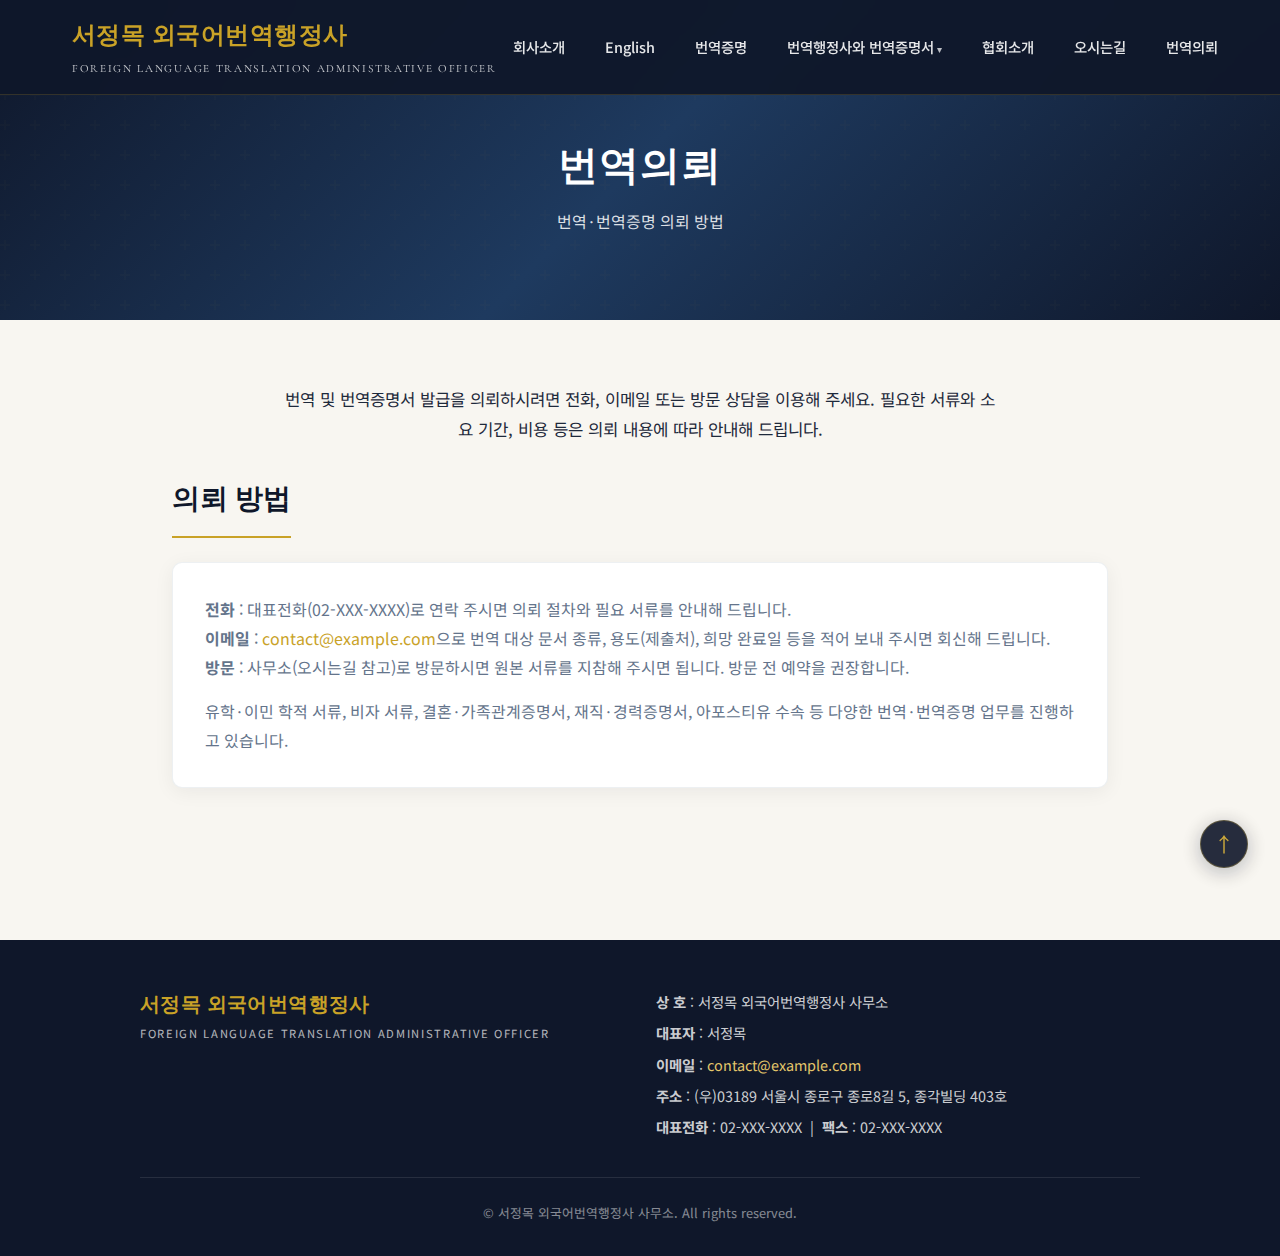
<file: request.html>
<!DOCTYPE html>
<html lang="ko">
<head>
  <meta charset="UTF-8" />
  <meta name="viewport" content="width=device-width, initial-scale=1.0" />
  <title>번역의뢰 | 서정목 외국어번역행정사</title>
  <link rel="preconnect" href="https://fonts.googleapis.com" />
  <link rel="preconnect" href="https://fonts.gstatic.com" crossorigin />
  <link href="https://fonts.googleapis.com/css2?family=Cormorant+Garamond:ital,wght@0,400;0,600;0,700&family=Noto+Sans+KR:wght@300;400;500;600;700&display=swap" rel="stylesheet" />
  <link rel="stylesheet" href="style.css" />
</head>
<body>
  <header class="header">
    <div class="header-inner">
      <a href="index.html" class="logo">
        서정목 외국어번역행정사
        <div class="logo-sub">Foreign Language Translation Administrative Officer</div>
      </a>
      <nav class="nav">
        <a href="index.html">회사소개</a>
        <a href="english.html">English</a>
        <a href="certificate.html">번역증명</a>
        <div class="nav-dropdown">
          <a href="admin.html">번역행정사와 번역증명서</a>
          <div class="nav-dropdown-menu">
            <a href="admin.html">번역행정사</a>
            <a href="cert-doc.html">번역증명서</a>
          </div>
        </div>
        <a href="association.html">협회소개</a>
        <a href="location.html">오시는길</a>
        <a href="request.html">번역의뢰</a>
      </nav>
    </div>
  </header>

  <section class="hero">
    <div class="hero-content">
      <h1>번역의뢰</h1>
      <p>번역·번역증명 의뢰 방법</p>
    </div>
  </section>

  <main>
    <section class="page-intro">
      <p>번역 및 번역증명서 발급을 의뢰하시려면 전화, 이메일 또는 방문 상담을 이용해 주세요. 필요한 서류와 소요 기간, 비용 등은 의뢰 내용에 따라 안내해 드립니다.</p>
    </section>
    <h2 class="section-title">의뢰 방법</h2>
    <div class="content-block">
      <p><strong>전화</strong> : 대표전화(02-XXX-XXXX)로 연락 주시면 의뢰 절차와 필요 서류를 안내해 드립니다.</p>
      <p><strong>이메일</strong> : <a href="mailto:contact@example.com">contact@example.com</a>으로 번역 대상 문서 종류, 용도(제출처), 희망 완료일 등을 적어 보내 주시면 회신해 드립니다.</p>
      <p><strong>방문</strong> : 사무소(오시는길 참고)로 방문하시면 원본 서류를 지참해 주시면 됩니다. 방문 전 예약을 권장합니다.</p>
      <p style="margin-top: 1rem;">유학·이민 학적 서류, 비자 서류, 결혼·가족관계증명서, 재직·경력증명서, 아포스티유 수속 등 다양한 번역·번역증명 업무를 진행하고 있습니다.</p>
    </div>
  </main>

  <footer class="footer">
    <div class="footer-inner">
      <div class="footer-brand">
        <div class="logo">서정목 외국어번역행정사</div>
        <div class="logo-sub">Foreign Language Translation Administrative Officer</div>
      </div>
      <div class="footer-info">
        <p><strong>상 호</strong> : 서정목 외국어번역행정사 사무소</p>
        <p><strong>대표자</strong> : 서정목</p>
        <p><strong>이메일</strong> : <a href="mailto:contact@example.com">contact@example.com</a></p>
        <p><strong>주소</strong> : (우)03189 서울시 종로구 종로8길 5, 종각빌딩 403호</p>
        <p><strong>대표전화</strong> : 02-XXX-XXXX &nbsp;|&nbsp; <strong>팩스</strong> : 02-XXX-XXXX</p>
      </div>
    </div>
    <div class="footer-bottom">© 서정목 외국어번역행정사 사무소. All rights reserved.</div>
  </footer>
  <a href="#" class="back-to-top" aria-label="맨 위로">↑</a>
</body>
</html>
</file>
<file: style.css>
/* 공통 스타일 - 서정목 외국어번역행정사 */
:root {
  --navy: #0f172a;
  --navy-mid: #1e3a5f;
  --navy-light: #2d4a6f;
  --gold: #c9a227;
  --gold-light: #e5c76b;
  --cream: #f8f6f1;
  --white: #ffffff;
  --text: #1e293b;
  --text-muted: #64748b;
}

* { margin: 0; padding: 0; box-sizing: border-box; }
html { scroll-behavior: smooth; }
body {
  font-family: 'Noto Sans KR', sans-serif;
  color: var(--text);
  background: var(--cream);
  line-height: 1.7;
  font-weight: 400;
}

.header {
  position: fixed;
  top: 0; left: 0; right: 0;
  z-index: 1000;
  background: rgba(15, 23, 42, 0.95);
  backdrop-filter: blur(12px);
  border-bottom: 1px solid rgba(201, 162, 39, 0.2);
}
.header-inner {
  max-width: 1200px;
  margin: 0 auto;
  padding: 1rem 2rem;
  display: flex;
  align-items: center;
  justify-content: space-between;
}
.logo {
  font-family: 'Cormorant Garamond', serif;
  font-size: 1.5rem;
  font-weight: 700;
  color: var(--gold);
  letter-spacing: 0.02em;
  text-decoration: none;
}
.logo-sub {
  font-size: 0.7rem;
  font-weight: 400;
  color: rgba(255,255,255,0.8);
  letter-spacing: 0.15em;
  text-transform: uppercase;
  margin-top: 2px;
  white-space: nowrap;
}
.nav { display: flex; align-items: center; gap: 0.5rem; }
.nav a {
  color: rgba(255,255,255,0.9);
  text-decoration: none;
  font-size: 0.9rem;
  font-weight: 500;
  padding: 0.5rem 1rem;
  border-radius: 4px;
  transition: color 0.2s, background 0.2s;
  white-space: nowrap;
}
.nav a:hover { color: var(--gold-light); background: rgba(201, 162, 39, 0.1); }
.nav-dropdown { position: relative; }
.nav-dropdown > a::after { content: ' ▾'; font-size: 0.7em; opacity: 0.8; }
.nav-dropdown-menu {
  position: absolute;
  top: 100%; left: 0;
  min-width: 180px;
  background: var(--navy);
  border: 1px solid rgba(201, 162, 39, 0.2);
  border-radius: 6px;
  padding: 0.5rem 0;
  opacity: 0;
  visibility: hidden;
  transform: translateY(-8px);
  transition: opacity 0.2s, transform 0.2s, visibility 0.2s;
  box-shadow: 0 10px 40px rgba(0,0,0,0.3);
}
.nav-dropdown:hover .nav-dropdown-menu { opacity: 1; visibility: visible; transform: translateY(0); }
.nav-dropdown-menu a { display: block; padding: 0.6rem 1.2rem; color: rgba(255,255,255,0.9); border: none; border-radius: 0; }
.nav-dropdown-menu a:hover { background: rgba(201, 162, 39, 0.15); color: var(--gold-light); }

.hero {
  min-height: 320px;
  background: linear-gradient(135deg, var(--navy) 0%, var(--navy-mid) 50%, #0f172a 100%);
  display: flex;
  align-items: center;
  justify-content: center;
  text-align: center;
  padding: 7rem 2rem 4rem;
  position: relative;
  overflow: hidden;
}
.hero::before {
  content: '';
  position: absolute;
  inset: 0;
  background: url("data:image/svg+xml,%3Csvg width='60' height='60' viewBox='0 0 60 60' xmlns='http://www.w3.org/2000/svg'%3E%3Cg fill='none' fill-rule='evenodd'%3E%3Cg fill='%23c9a227' fill-opacity='0.04'%3E%3Cpath d='M36 34v-4h-2v4h-4v2h4v4h2v-4h4v-2h-4zm0-30V0h-2v4h-4v2h4v4h2V6h4V4h-4zM6 34v-4H4v4H0v2h4v4h2v-4h4v-2H6zM6 4V0H4v4H0v2h4v4h2V6h4V4H6z'/%3E%3C/g%3E%3C/g%3E%3C/svg%3E");
  opacity: 0.6;
}
.hero-content { position: relative; z-index: 1; }
.hero h1 {
  font-family: 'Cormorant Garamond', serif;
  font-size: clamp(1.75rem, 4vw, 2.5rem);
  font-weight: 700;
  color: var(--white);
  letter-spacing: 0.02em;
}
.hero p { color: rgba(255,255,255,0.85); font-size: 1rem; margin-top: 0.5rem; }

main { max-width: 1000px; margin: 0 auto; padding: 4rem 2rem 6rem; }
.page-intro { text-align: center; margin-bottom: 2rem; }
.page-intro p { font-size: 1.05rem; color: var(--text); max-width: 720px; margin: 0 auto; line-height: 1.8; }
.section-title {
  font-family: 'Cormorant Garamond', serif;
  font-size: 1.75rem;
  font-weight: 700;
  color: var(--navy);
  margin-bottom: 1.5rem;
  padding-bottom: 0.75rem;
  border-bottom: 2px solid var(--gold);
  display: inline-block;
}
.content-block {
  background: var(--white);
  border-radius: 10px;
  padding: 2rem;
  border: 1px solid rgba(30, 58, 95, 0.08);
  box-shadow: 0 4px 20px rgba(15, 23, 42, 0.06);
  margin-bottom: 1.5rem;
}
.content-block p { color: var(--text-muted); line-height: 1.8; }
.content-block a { color: var(--gold); text-decoration: none; }
.content-block a:hover { text-decoration: underline; }

.back-to-top {
  position: fixed;
  bottom: 2rem; right: 2rem;
  width: 48px; height: 48px;
  background: var(--navy);
  color: var(--gold);
  border: 1px solid rgba(201, 162, 39, 0.3);
  border-radius: 50%;
  display: flex;
  align-items: center;
  justify-content: center;
  text-decoration: none;
  font-size: 1.25rem;
  opacity: 0.9;
  transition: transform 0.2s, opacity 0.2s;
  z-index: 100;
  box-shadow: 0 4px 20px rgba(15, 23, 42, 0.3);
}
.back-to-top:hover { opacity: 1; transform: translateY(-4px); }

.footer {
  background: var(--navy);
  color: rgba(255,255,255,0.9);
  padding: 3rem 2rem 2rem;
  margin-top: 2rem;
}
.footer-inner {
  max-width: 1000px;
  margin: 0 auto;
  display: grid;
  grid-template-columns: 1fr 1fr;
  gap: 2rem;
  align-items: start;
}
.footer-brand .logo { color: var(--gold); font-size: 1.25rem; }
.footer-brand .logo-sub { color: rgba(255,255,255,0.7); white-space: nowrap; }
.footer-info { font-size: 0.9rem; line-height: 1.9; color: rgba(255,255,255,0.8); }
.footer-info p { margin-bottom: 0.25rem; }
.footer-info a { color: var(--gold-light); text-decoration: none; }
.footer-info a:hover { text-decoration: underline; }
.footer-bottom {
  max-width: 1000px;
  margin: 2rem auto 0;
  padding-top: 1.5rem;
  border-top: 1px solid rgba(255,255,255,0.1);
  font-size: 0.8rem;
  color: rgba(255,255,255,0.5);
  text-align: center;
}

@media (max-width: 768px) {
  .header-inner { flex-direction: column; gap: 1rem; }
  .nav { flex-wrap: nowrap; justify-content: flex-end; overflow-x: auto; -webkit-overflow-scrolling: touch; padding-bottom: 2px; }
  .nav a { font-size: 0.85rem; padding: 0.4rem 0.75rem; }
  .hero { min-height: 280px; padding: 6rem 1.5rem 3rem; }
  .footer-inner { grid-template-columns: 1fr; text-align: center; }
}
</file>
